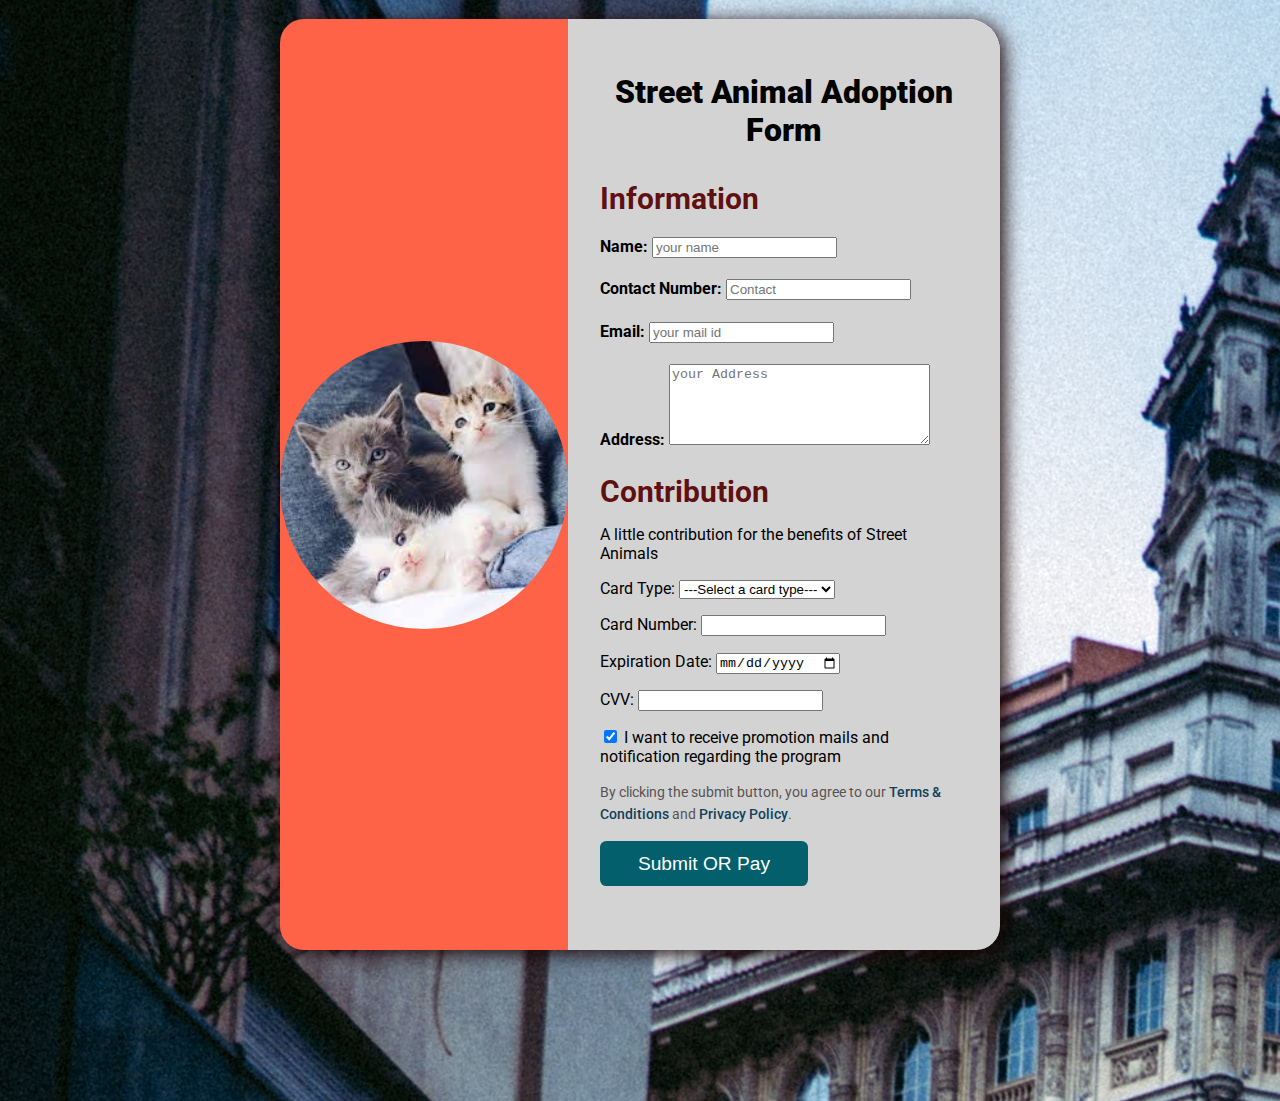
<file: index.html>
<!DOCTYPE html>
<html lang="en">
<head>
    <meta charset="UTF-8">
    <meta http-equiv="X-UA-Compatible" content="IE=edge">
    <meta name="viewport" content="width=device-width, initial-scale=1.0">
    <title>Street Adoption | Home</title>
    <link rel="stylesheet" href="task_style.css">
</head>
<body>
    <div class="frontpage">
        <h1><img class="logo" src="formlogo.png" alt="logo" width="30px" >    Volunteer for Animal Adoption</h1>
        <!--<p>Pets are life-changing. They greet us like heroes when we walk in the door, comfort us when we are sad, 
            and  love us unconditionally. Dogs and cats are the most popular pets in the United States,but these wonderful,
              vulnerable animals can easily live for over a decade and are dependent on us for all their needs.
               So committing to caring for a pet as a cherished, not captive,companion is a big decision.
              </p>-->
              
    </div>
    <div class="bottompart">
        
        <div class="imgpart">
            <img src="animals.jpg" class="heroimg" alt="">
        </div>
        <div class="heading">
            <form action="">
            <h1 > Street Animal Adoption Form </h1>
            <h2>Information</h2>
            <p><h4>Name: <input type="text" name="name" required placeholder="your name">
            </h4></p>
            <p><h4>Contact Number: <input type="number" name="contnumber" id="contnumber" placeholder="Contact"></h4></p>
            <p><h4>Email: <input type="email" name="email" id="email" placeholder="your mail id" required>
            </h4></p>
            <p><h4>Address: <textarea name="address" id="address" cols="30" rows="5" placeholder="your Address" required></textarea>
            </h4></p>
            <div class="Payment"></div>
            <h2>Contribution</h2>
            <p>A little contribution for the benefits of Street Animals</p>
            <p>Card Type:
                 <select name="card_type" id="card_type"  >
            <option value="">---Select a card type---</option>
            <option value="visa">Visa</option>
            <option value="rupay">Rupay</option>
            <option value="mastercard">MasterCard</option>
                </select>
            </p>
            <p>
                Card Number: <input type="number" name="Card_number" id="Card_number" >
            </p>
                <p>
                    Expiration Date: <input type="date" name="exp_date" id="exp_date" >
                </p>
            <p>CVV: <input type="password" name="cvv" id="cvv" ></p>
                    <input type="checkbox" class="agree" checked>
                        <label for="agree" class="agree">I want to receive promotion mails and notification regarding the program</label>

    
                        <p><label class="privacy_policy">By clicking the submit button, you agree to our <span>Terms & Conditions</span> and <span>Privacy Policy</span>.</label></p>
                                <button class="submitbtn">Submit OR Pay</button> 
        </form>
  </div>
</div>
</div>
    
</body>
</html>
</file>
<file: task_style.css>
@import url('https://fonts.googleapis.com/css2?family=Roboto:wght@300;400;500;700&display=swap');
body{
    font-family: 'Roboto', sans-serif!important;
    margin: 20px;
    box-sizing: border-box;
    padding: 20px;
    background-image: url('image22.jpg');
}
/*.frontpage{
    min-height: 100%;
    width: 100%;
    display: flex;
    flex-direction: column;
    background-color: #DFDBE5;
    
}*/
.heading{
    display: flex;
    flex-direction: column;
    height: 50%;
    width: 100%;
    padding: 100px;
    background-color: lightgrey;
	
}
.bottompart
{
	width: 45rem;
    margin: 0 auto;
    background: white;
    position: relative;
    top: -7rem;
    border-radius: 2rem;
    box-shadow: 4px 3px 20px rgb(26, 2, 2);
    display:  flex;
    flex-direction: row;
}
.imgpart
{
	background: tomato;
	width: 18rem;
	display: inline-flex;
    align-items: center;
    justify-content: center;
	border-top-left-radius: 1.5rem;
    border-bottom-left-radius: 1.5rem;
}
.heroimg
{
	width: 18rem;
    height: 18rem;
    border-radius: 100%;
}
.heading
{
	width: 35rem;
	border-bottom-right-radius: 1.5rem;
    border-top-right-radius: 2rem;
    padding: 2rem 2rem 4rem;
}
h2{
	color: rgba(90, 4, 4, 0.938);
    text-underline-position: below;
    font-size: 1.9rem;
    margin-bottom: 0.5rem;
    font-weight: 700;
}
h1{
    color:black;
    font-size: 2rem;
    margin-bottom: 2rem;
    font-weight: 1000;
    text-align: center;
    font-style: bold cursive;

}

@media only screen and (max-width: 1000px) {
.frontpage {
      padding: 4rem 3rem 15rem;
  }
  .bottompart
{
	flex-direction: inherit;
	width: auto;
}
.imgpart
{
	width: 100%;
    border-top-right-radius: 1.5rem;
    border-bottom-left-radius: 0;
}
.heroimg {
    width: 50rem;
    height: 10rem;
    margin: 1rem;
    }
    .heading {
    width: auto;
    }
}
input.agree{
	width: 0.8rem;
    height: 0.8rem;
}
label.agree
{
	font-size: 1rem;
    display: initial;
}

.privacy_policy
{
	font-size: 0.9rem;
    color: #575353;
    font-weight: 400;
    max-width: 28rem;
    line-height: 1.5;
    margin-bottom: 1rem;
}
.privacy_policy span{
	color: #0f4158;
    font-weight: 500;
    cursor: pointer;
}
.submitbtn
{
	width: 13rem;
    padding: 0.7rem;
    font-size: 1.2rem;
    color: white;
    background: #025f6b;
    border: 0;
    outline: salmon;
    border-radius: 0.4rem;
    cursor:pointer;
    transition: 0.4s;
}
.submitbtn:hover
{
	transform: scale(1.02);
    box-shadow: 3px 3px 6px #38373785;
}
</file>
